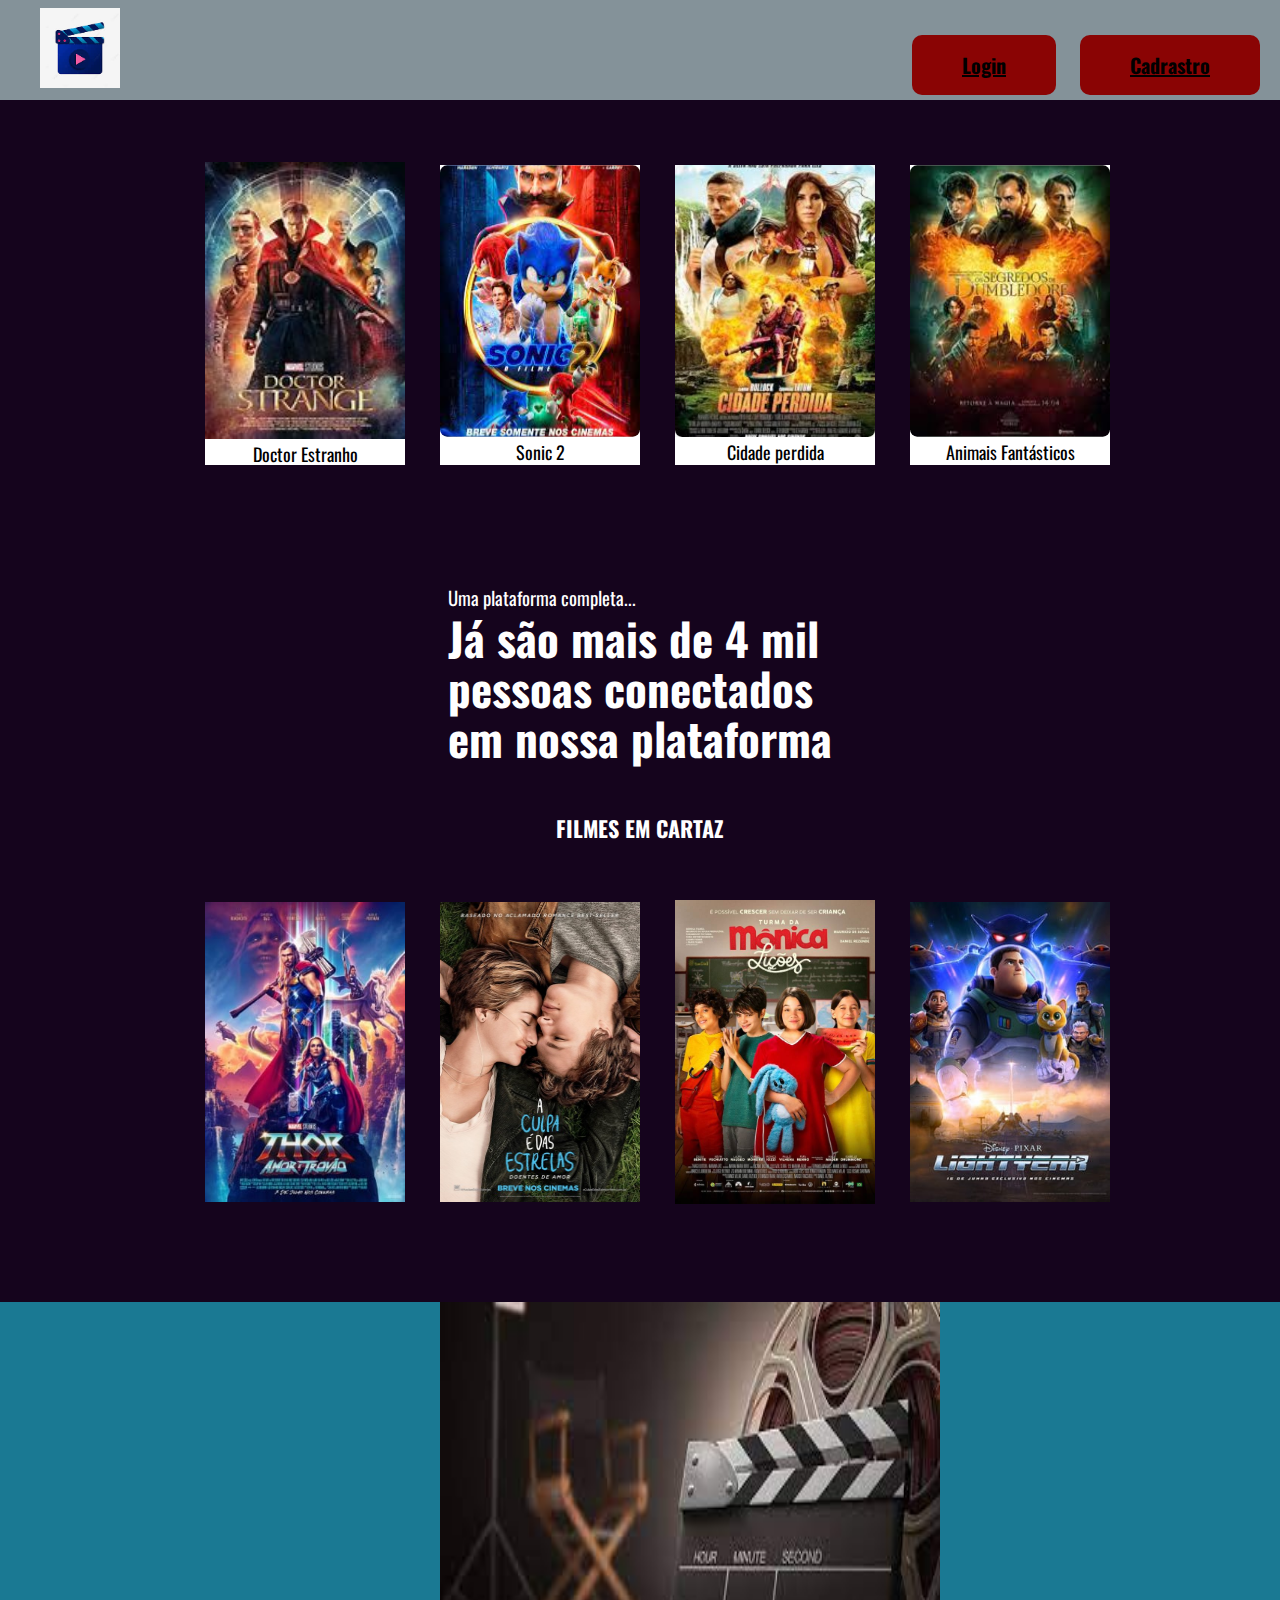
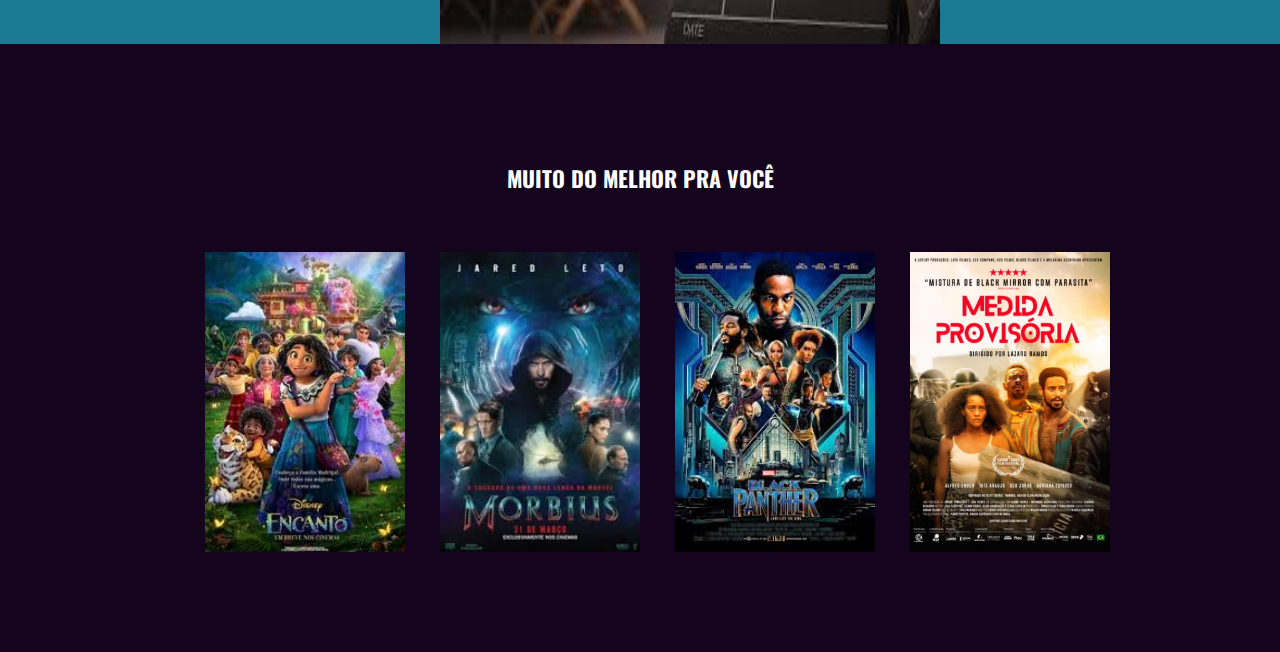
<file: index.html>
<!DOCTYPE html>
<html leng "pt=BR">
<head>
<meta charset="utf-8">
<meta name="viewport" content="width=device-width, initial-scale=1,0">
<meta name="description" content="Projeto para a disciplina de desenvovimento orientado a testes">
<link href="<link rel="preconnect" href="https://fonts.googleapis.com">
<link rel="preconnect" href="https://fonts.gstatic.com" crossorigin>
<link rel="stylesheet" href="estilo.css">
<link href="https://fonts.googleapis.com/css2?family=Oswald:wght@500&display=swap" rel="stylesheet">
<title>Projeto Rennê</title>
</head>
<header>
    <div class="menu">
        <div class="menu-left">
            <i class="fi fi-rr-menu-burger"></i>
            <img src="images.jpg">
        </div>

        <div class="menu-right">
            <a href="file:///C:/Users/Laiane/Desktop/Desenvolvimento%20Orientado%20a%20Testes/formulariologin.html" >Login </a>
            <a href="file:///C:/Users/Laiane/Desktop/Desenvolvimento%20Orientado%20a%20Testes/formularioIndex.html">Cadrastro</a>
        </div>

    </div>
</header>
<body>
    <section class="abertura">
        
    </section>
    <i class="fi fi-rr-angle-left"></i>
    <i class="fi fi-rr-angle-right"></i>
    <div class="logo">
        <h2><span></span></h2>
    </div>
    <section class="section-cards">
        <div class="cards">
            <div class="card">
                <img src="doctor.jpg">
                <a>Doctor Estranho</a>
            </div>
            <div class="card">
                <img src="img1.svg">
                <a>Sonic 2</a>
            </div>
            <div class="card">
                <img src="cidade.jpg">
                <a>Cidade perdida</a>
            </div>
            <div class="card">
                <img src="img3.svg">
                <a>Animais Fantásticos</a>
            </div>
        </div>
    
    </section>
<header>
    <div class="logo">
        <h2><span></span></h2>
    </div>
</header>

<section class="section-1">
    <div class="area-title">
        <h3>Uma plataforma completa...</h3>
        <h1>Já são mais de 4 mil<br> pessoas conectados<br> em nossa plataforma</h1>
        
    </div>
    <div class="image1">
        
    </div>
</section>
<!--AREA CARDS-->
<section class="section-cards">
    <h2>FILMES EM CARTAZ</h2>
    <div class="cards">
        <div class="card">
            <img src="thor-amor-e-trovao.jpg">
            
        </div>
        <div class="card">
            <img src="77512-1014195.jpg">
            
        </div>
        <div class="card">
            <img src="filme_7739.jpg">
            
        </div>
        <div class="card">
            <img src="filme.jpg">
            
        </div>
    </div>

</section>
<!--SECTION-3-->
<section class="section-3">
    <div class="area-title-2">
        <h1><br> </h1>
        <h3><br> </h3>
       
    </div>
    <div class="image2">
        <img src="muitos.jpg">
    </div>
</section>
<!--AREA-CARDS-->
<section class="section-cards">
    <h2>MUITO DO MELHOR PRA VOCÊ</h2>
    <div class="cards">
        <div class="card">
            <img src="images (1).jpg">
            
        </div>
        <div class="card">
            <img src="morbios.jpg">
            
        </div>
        <div class="card">
            <img src="FILME1.jpg">
            
        </div>
        <div class="card">
            <img src="d6d3da2f-0582-49d7-bad7-7984db7f9ef4.jpg">
            
        </div>

</body>
</html>
</file>
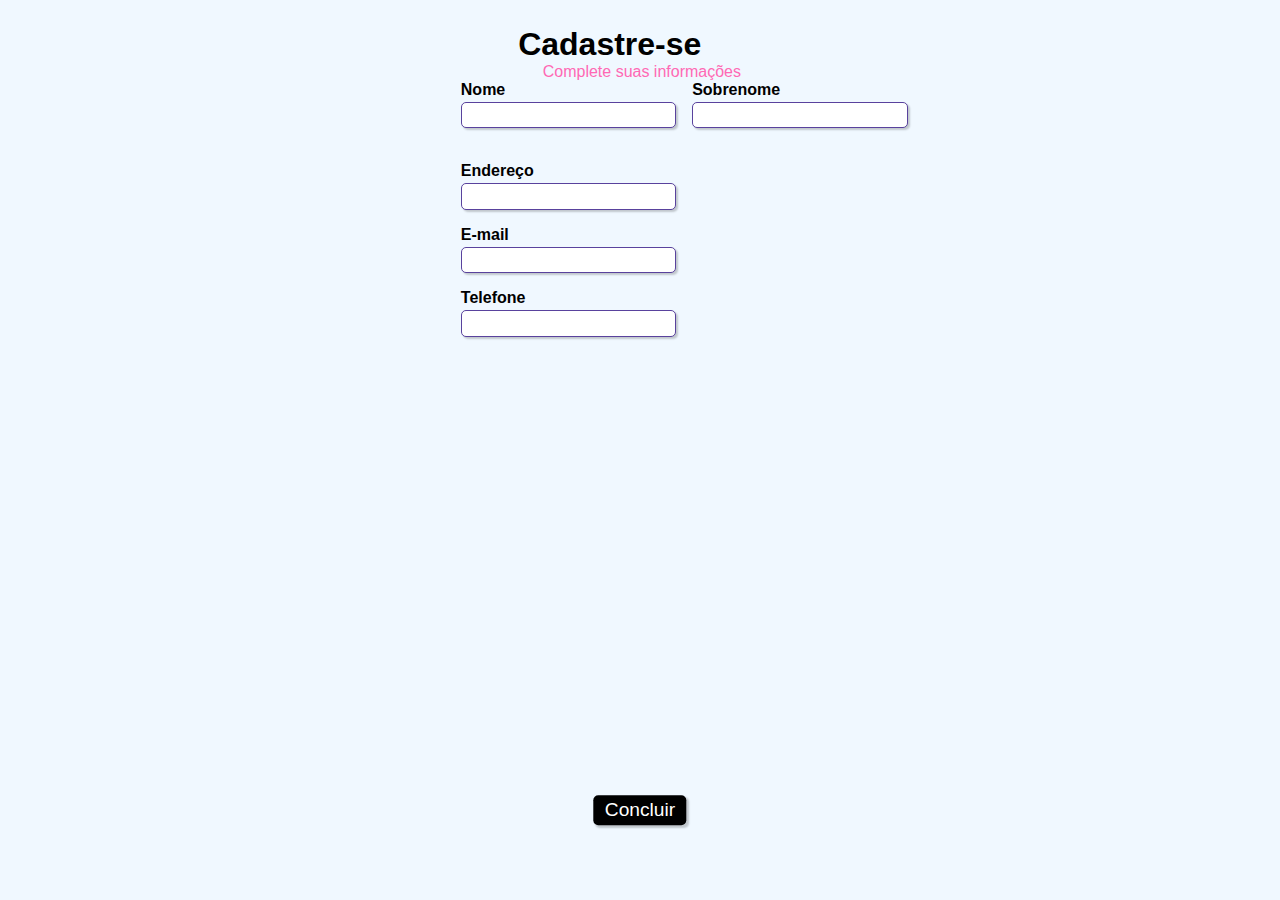
<file: formularioIndex.html>
<head>
    <title>Cadastro</title>
 <link rel="stylesheet" type="text/css" href="formularioStyle.css">
</head>
<body>
  <div>
    <h1 id="titulo">Cadastre-se</h1>
    <p id="subtitulo">Complete suas informações</p>
  </div>
  <form>
    <fieldset class="grupo">
      <div class="campo">
      <label for="nome"><strong>Nome</strong></label>
      <input type="text" name="nome" id="nome" required></input>
      </div>
      <div class="campo">
         <label for="sobrenome"><strong>Sobrenome</strong></label>
      <input type="text" name="sobrenome" id="sobrenome" required>
        </div>
		
      </fieldset>
  <br>
  <div class="campo">
         <label for="sobrenome"><strong>Endereço</strong></label>
      <input type="text" name="endereço" id="endereço" required>
        </div>
  <div class="campo">
        <label for="email"><strong>E-mail</strong></label>
      <input type="email" name="email" id="email" required>
  </div>
  <div class="campo">
         <label for="sobrenome"><strong>Telefone</strong></label>
      <input type="text" name="telefone" id="telefone" required>
        </div>
  
</div>
<button class="botao" type="submit">Concluir</button>
    </form>
</body>
</file>
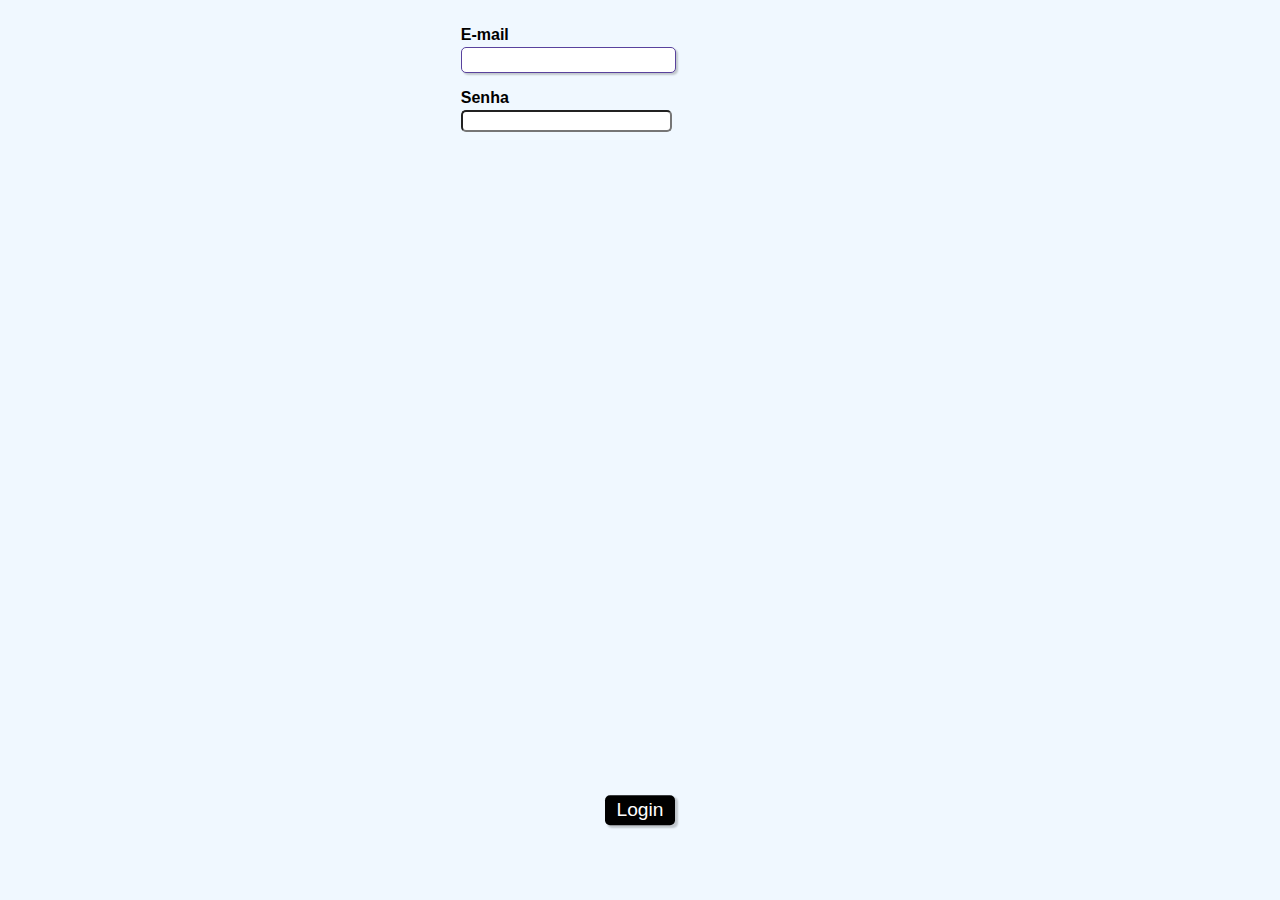
<file: formulariologin.html>
<!DOCTYPE>
<html>
<head>
<meta chasert"UTF-8"/>
<title>Formulátiologin</title>
<link rel="stylesheet" href="stilologin.css">
</head>
<body>
<form>
<!tela de login>
 <div class="campo">
         <label for="E-mail"><strong>E-mail</strong></label>
      <input type="text" name="E-mail" id="E-mail" required>
        </div>
  <div class="campo">
        <label for="Senha"><strong>Senha</strong></label>
      <input type="password" name="Senha" id="Senha" required>
  </div>
<button class="botao" type="submit">Login</button>
</form>
</body>
</head>
</html>
</file>
<file: estilo.css>
body{
    font-family: 'Oswald';
    margin: 0;
    padding: 0;
    background-color: #15041d;
}
.header{
    background-color: #072e55;
    align-items: center;
    display: flex;
    flex-direction: row;
    justify-content: space-between;
    height: 100px;
    align-items: center;
}
.menu{
    background-color: #849299;
    align-items: center;
    display: flex;
    flex-direction: row;
    justify-content: space-between;
    height: 100px;
    align-items: center;
}
.menu-left img{
    width: 80px;
    margin-left: 40px;
}
.menu-right a{
    display: inline-block;
    background-color: rgb(138, 4, 4);
    font-size: 20px;
    padding: 15px 50px;
    color: black;
    font-size: 20px;
    font-weight: bold;
    cursor: pointer;
    margin-right: 20px;
    margin-top: 30px;
    border-radius: 10px;
}

.logo h2{
    color: #fff;
    font-size: 30px;
    margin-left: 50px;
}
.logo span{
    color: #1A7993;
}
.section-01{
    background-color: #5d6a70;
    height: 100px;
    display: flex;
    margin-bottom: 10px;
    justify-content: right;
}
.area-title-02 {
    justify-content: right;
    align-items: right;
}
.area-title-02 a{
    display: inline-block;
    background-color: rgb(138, 4, 4);
    padding: 15px 50px;
    color: black;
    font-size: 20px;
    font-weight: bold;
    cursor: pointer;
    margin-right: 20px;
    margin-top: 40px;
    border-radius: 10px;
}
.section-1{
    display: flex;
    justify-content: center;
    margin-top: 100px;
}
.area-title h3{
    color: #fff;
    font-weight: normal;
}
.area-title h1{
    color: #fff;
    font-size: 45px;
    line-height: 50px;
    margin-top: -16px;
}
.area-title a{
    display: inline-block;
    background-color: #1A7993;
    padding: 15px 60px;
    color: #fff;
    font-size: 20px;
    cursor: pointer;
}
.image1 img{
    width: 480px;
    height: auto;
    margin-left: 55px;
}
/* AREA CARDS */
.section-cards{

    display: flex;
    justify-content: center;
    flex-direction: column;
    align-items: center;
    margin: top 100px;
    margin-bottom: 100px;
}
.section-cards h2{
    color: #fff;
    text-transform: uppercase;
    font-size: 22px; 
}
.cards{
    display: flex;
    flex-direction: row;
    margin-top: 50px;
    margin-top: 40px;

}
    
.card{
    background-color: #fff;
    width: 200px;
    height: 300px;
    margin-left: 35px;
    display: flex;
    justify-content: center;
    align-items: center;
    flex-direction: column;
    color: #000;
}
.card:hover{
    background-color: #1A7993;
    transition: 0.3s all;
}
.card img {
    width: 200px;
    height: 400px;
    color: #fff;
}
.card a{
    font-size: 18px;
    margin-top: 2px;
}
/* SECTION-3*/
.section-3{
    background-color: #1A7993;
    height: 342px;
    display: flex;
    justify-content: center;
    align-items: center;
    margin-bottom: 100px;
}
.area-title-2 h1{
    color:#fff;
    font-size: 35px;
}
.area-title-2{
    color: #fff;
    font-size: 20px;
    font-weight: normal;
    margin-top: -26px;
}
.area-title-2 a{
    display: inline-block;
    background-color: #fff;
    padding: 15px 60px;
    color: black;
    font-size: 20px;
    font-weight: bold;
    border-radius: 20px;
    cursor: pointer;
}
.image2 img{
    width: 500px;
    height: 342px;
    margin-top: 5px;
    margin-left: 100px;
}
.area-form{
    display: flex;
    justify-content: center;
    align-items: center;
    margin-bottom: 100px;
    flex-direction: column;
}
.area-form h2{
    color: #fff;
    text-align: center;
}
.formulario form{
    display: flex;
    flex-direction: column;
    width: 400px;
    height: 300;
}
.formulario input{
    margin-top: 20px;
    padding-left: 10px;
    height: 40px;
    border: none;
    outline: #000;
    font-family: 'Oswald';
}
input::placeholder{
    color: #000;
    text-transform: uppercase;
}
input[type="submit"]{
    background-color: #1A7993;
    text-transform: uppercase;
    font-size: 20px;
    color: #fff;
    height: 55px;
    cursor: pointer;
}
</file>
<file: formularioStyle.css>
/* Todos os elementos da página */
* {
    margin: 0;
    padding: 0;
}

/* Elementos com o ID "titulo" */
#titulo {
    font-family: sans-serif;
    color: #000000	;
    margin-left: 7%;
} 

/* Elementos com o ID "subtitulo" */
#subtitulo {
    font-family: sans-serif;
    color: #FF69B4;
    margin-left: 10%;
} 

#check{
    display: inline-block;
}

/* Elementos de tag <fieldset>*/
fieldset {
    border: 0;
}

/* Elemento de tag <body> */
body{
    background-color: #F0F8FF;
    font-family: sans-serif;
    font-size: 1em;
    color: #59429d;
    margin-left: 36%;
    margin-top: 2%;
    justify-content: center;
}

/* Elementos de tags <body>, <input>, <Select>, <textarea> e <button> */
input, select, textarea, button {
    font-family: sans-serif;
    font-size: 1em;
    color: #000000;
    border-radius: 5px;
}

/* Elementos de classe "grupo" nos estados das pseudoclasses "before" e "after" */
.grupo:before, .grupo:after {
    display: table;
}

/* Elementos de classe "grupo" no estado da pseudoclasse "after" */
.grupo:after {
    clear: both;
}

/* Elementos de classe "campo" */
.campo {
    margin-bottom: 1em;
}

/* Elementos de classe "campo" de tag <label> */
.campo label {
    margin-bottom: 0.2em;
    color: #000000;
    display: block;
}

/* Elementos de classe "campo" ou "grupo" de tag <fieldset> */
fieldset.grupo .campo {
    float:  left;
    margin-right: 1em;
}

/* Elementos de classe "campo" das tags <input> com atributo text e email, da tag <select> e da tag <textarea>*/
.campo input[type="text"], .campo input[type="email"], .campo select, .campo textarea {
    padding: 0.2em;
    border: 1px solid #59429d;
    box-shadow: 2px 2px 2px rgba(0,0,0,0.2);
    display: block;
}

/* Elementos de classe "campo" de tag <select> e <option>*/
.campo select option {
    padding-right: 1em;
}

/* Elemento de classe "campo" com tag <input>, <select> e <textarea> tocas com estado da pseudoclasse "focus"*/
.campo input:focus, .campo select:focus, .campo textarea:focus {
    background: #E0E0F8;
}

/* Elemento de classe "botao" */
.botao {
    font-size: 1.2em;
    background: #000000;
    border: 0;
    margin-bottom: 1em;
    color: #ffffff;
    padding: 0.2em 0.6em;
    box-shadow: 2px 2px 2px rgba(0,0,0,0.2);
    text-shadow: 1px 1px 1px rgba(0,0,0,0.5);
    position: absolute;
    top: 90%;
    left: 50%;
    margin-right: -50%;
    transform: translate(-50%, -50%)
}


/* Elemento de classe "botao" com o estado da pseudoclasse "hover" */
.botao:hover {
    background: #CCBBFF;
    box-shadow: inset 2px 2px 2px rgba(0,0,0,0.2);
    text-shadow: none;
}

/* Elementos de classe botão e de tag <select> */
.botao, select{
    cursor: pointer;
}
</file>
<file: stilologin.css>
/* Todos os elementos da página */
* {
    margin: 0;
    padding: 0;
}

/* Elementos com o ID "titulo" */
#titulo {
    font-family: sans-serif;
    color: #000000	;
    margin-left: 7%;
} 

/* Elementos com o ID "subtitulo" */
#subtitulo {
    font-family: sans-serif;
    color: #FF69B4;
    margin-left: 10%;
} 

#check{
    display: inline-block;
}

/* Elementos de tag <fieldset>*/
fieldset {
    border: 0;
}

/* Elemento de tag <body> */
body{
    background-color: #F0F8FF;
    font-family: sans-serif;
    font-size: 1em;
    color: #59429d;
    margin-left: 36%;
    margin-top: 2%;
    justify-content: center;
}

/* Elementos de tags <body>, <input>, <Select>, <textarea> e <button> */
input, select, textarea, button {
    font-family: sans-serif;
    font-size: 1em;
    color: #000000;
    border-radius: 5px;
}

/* Elementos de classe "grupo" nos estados das pseudoclasses "before" e "after" */
.grupo:before, .grupo:after {
    display: table;
}

/* Elementos de classe "grupo" no estado da pseudoclasse "after" */
.grupo:after {
    clear: both;
}

/* Elementos de classe "campo" */
.campo {
    margin-bottom: 1em;
}

/* Elementos de classe "campo" de tag <label> */
.campo label {
    margin-bottom: 0.2em;
    color: #000000;
    display: block;
}

/* Elementos de classe "campo" ou "grupo" de tag <fieldset> */
fieldset.grupo .campo {
    float:  left;
    margin-right: 1em;
}

/* Elementos de classe "campo" das tags <input> com atributo text e email, da tag <select> e da tag <textarea>*/
.campo input[type="text"], .campo input[type="email"], .campo select, .campo textarea {
    padding: 0.2em;
    border: 1px solid #59429d;
    box-shadow: 2px 2px 2px rgba(0,0,0,0.2);
    display: block;
}

/* Elementos de classe "campo" de tag <select> e <option>*/
.campo select option {
    padding-right: 1em;
}

/* Elemento de classe "campo" com tag <input>, <select> e <textarea> tocas com estado da pseudoclasse "focus"*/
.campo input:focus, .campo select:focus, .campo textarea:focus {
    background: #E0E0F8;
}

/* Elemento de classe "botao" */
.botao {
    font-size: 1.2em;
    background: #000000;
    border: 0;
    margin-bottom: 1em;
    color: #ffffff;
    padding: 0.2em 0.6em;
    box-shadow: 2px 2px 2px rgba(0,0,0,0.2);
    text-shadow: 1px 1px 1px rgba(0,0,0,0.5);
    position: absolute;
    top: 90%;
    left: 50%;
    margin-right: -50%;
    transform: translate(-50%, -50%)
}


/* Elemento de classe "botao" com o estado da pseudoclasse "hover" */
.botao:hover {
    background: #CCBBFF;
    box-shadow: inset 2px 2px 2px rgba(0,0,0,0.2);
    text-shadow: none;
}

/* Elementos de classe botão e de tag <select> */
.botao, select{
    cursor: pointer;
}
</file>
